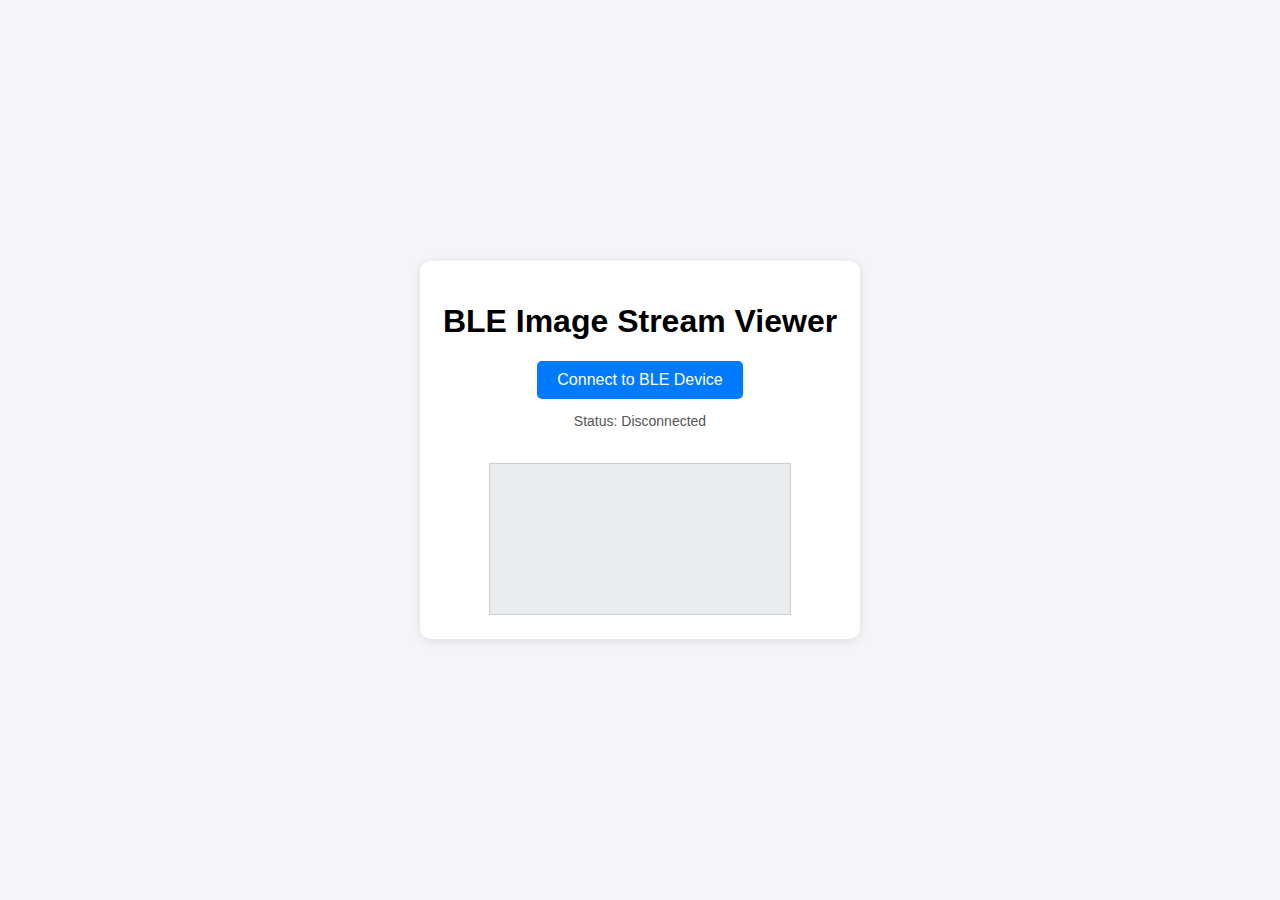
<file: client/index.html>
<!DOCTYPE html>
<html lang="en">

<head>
    <meta charset="UTF-8">
    <meta name="viewport" content="width=device-width, initial-scale=1.0">
    <title>BLE Image Stream</title>
    <link rel="stylesheet" href="styles.css">
</head>

<body>
    <div class="container">
        <h1>BLE Image Stream Viewer</h1>
        <button id="connectButton">Connect to BLE Device</button>
        <p id="status">Status: Disconnected</p>
        <canvas id="imageCanvas"></canvas>
    </div>
    <script src="script.js"></script>
</body>

</html>
</file>
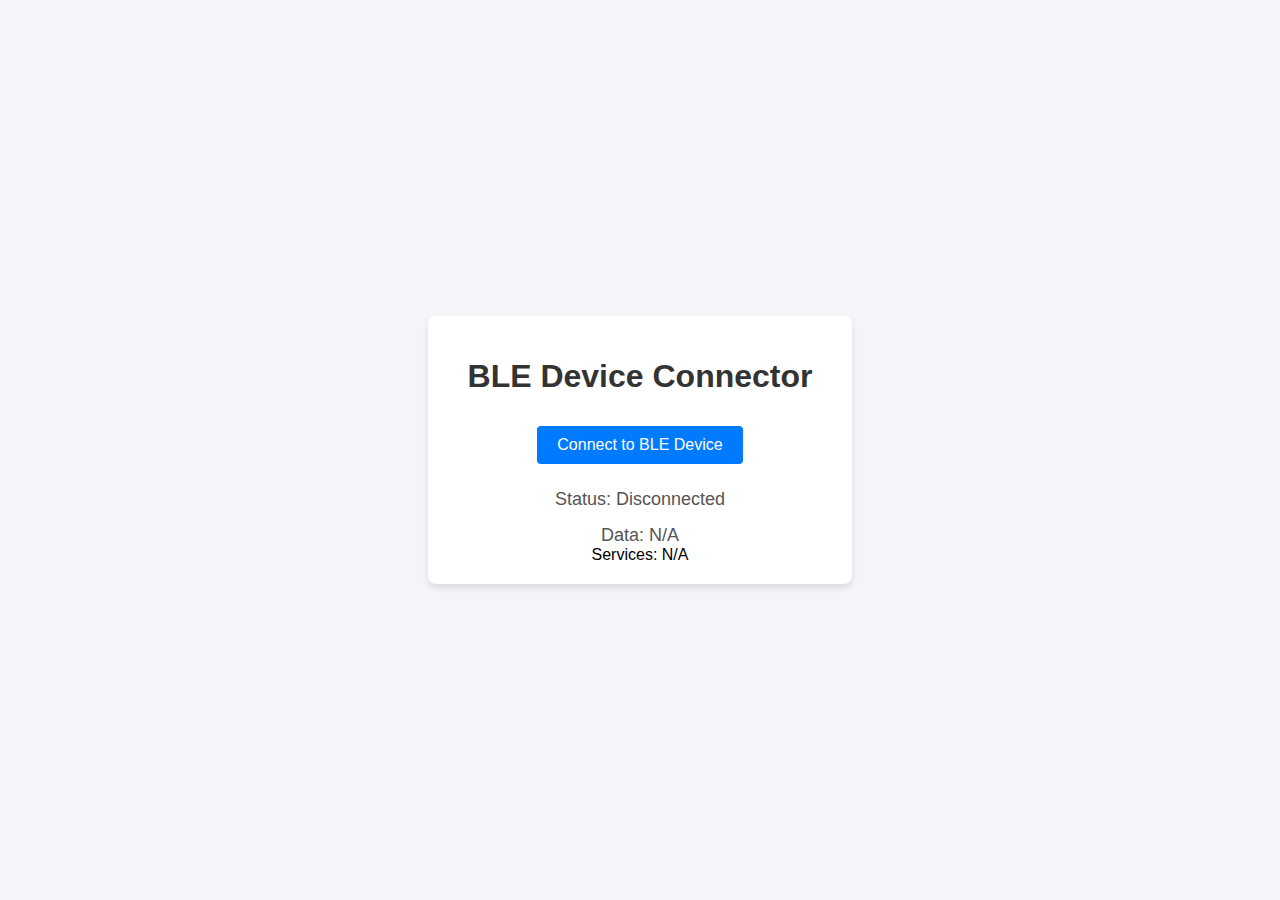
<file: web/index.html>
<!DOCTYPE html>
<html lang="en">

<head>
    <meta charset="UTF-8">
    <meta name="viewport" content="width=device-width, initial-scale=1.0">
    <title>BLE Device Connection</title>
    <link rel="stylesheet" href="styles.css">
</head>

<body>
    <div class="container">
        <h1>BLE Device Connector</h1>
        <button id="connectButton">Connect to BLE Device</button>
        <div id="status">Status: Disconnected</div>
        <div id="data">Data: N/A</div>
        <div id="services">Services: N/A</div>
    </div>
    <script src="script.js"></script>
</body>

</html>
</file>
<file: client/styles.css>
body {
    font-family: Arial, sans-serif;
    margin: 0;
    padding: 0;
    display: flex;
    justify-content: center;
    align-items: center;
    height: 100vh;
    background-color: #f4f4f9;
}

.container {
    text-align: center;
    background: white;
    border-radius: 10px;
    box-shadow: 0 2px 10px rgba(0, 0, 0, 0.1);
    padding: 20px;
    max-width: 400px;
    width: 100%;
}

button {
    background-color: #007bff;
    color: white;
    border: none;
    padding: 10px 20px;
    border-radius: 5px;
    cursor: pointer;
    font-size: 16px;
}

button:hover {
    background-color: #0056b3;
}

canvas {
    margin-top: 20px;
    border: 1px solid #ccc;
    max-width: 100%;
    background-color: #e9ecef;
}

#status {
    font-size: 14px;
    color: #555;
}
</file>
<file: web/styles.css>
body {
    font-family: Arial, sans-serif;
    background-color: #f4f4f9;
    display: flex;
    justify-content: center;
    align-items: center;
    height: 100vh;
    margin: 0;
}

.container {
    text-align: center;
    background: #ffffff;
    padding: 20px 40px;
    border-radius: 8px;
    box-shadow: 0 4px 6px rgba(0, 0, 0, 0.1);
}

h1 {
    color: #333;
}

button {
    background-color: #007bff;
    color: #fff;
    border: none;
    padding: 10px 20px;
    font-size: 16px;
    cursor: pointer;
    border-radius: 4px;
    margin: 10px 0;
    transition: background-color 0.3s;
}

button:hover {
    background-color: #0056b3;
}

#status,
#data {
    margin-top: 15px;
    font-size: 18px;
    color: #555;
}
</file>
